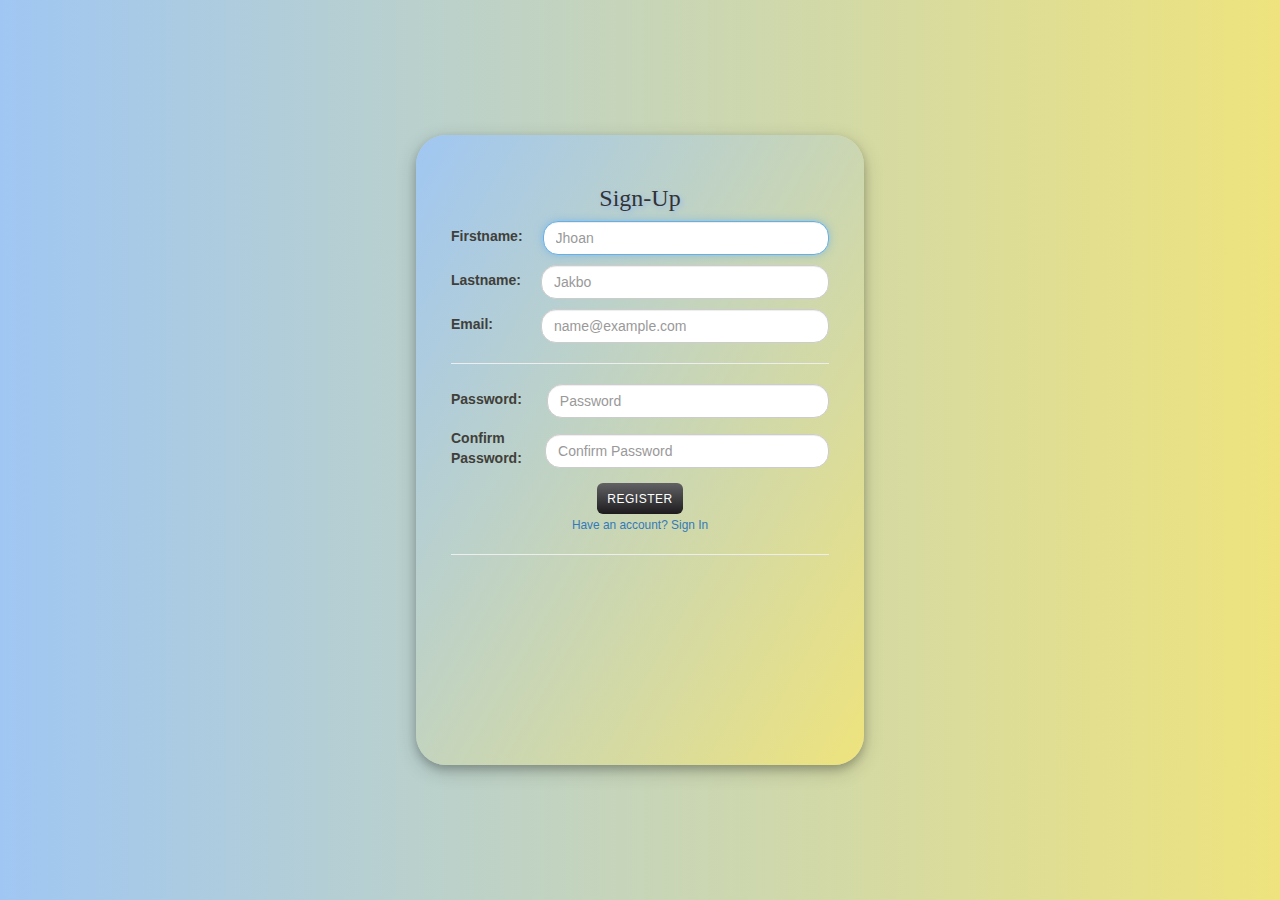
<file: index.html>
<!DOCTYPE html>
<html lang="en">

<head>
  <title>Signup page</title>
  <meta charset="utf-8">
  <meta name="viewport" content="width=device-width, initial-scale=1">
  <link rel="stylesheet" href="https://cdnjs.cloudflare.com/ajax/libs/font-awesome/4.7.0/css/font-awesome.min.css">
  <link rel="stylesheet" href="https://maxcdn.bootstrapcdn.com/bootstrap/3.4.1/css/bootstrap.min.css">
  <link rel="stylesheet" href="./css/style.css">

</head>

<!-- This snippet uses Font Awesome 5 Free as a dependency. You can download it at fontawesome.io! -->

<body>
  <div class="container-fluied">
    <div class="container">
      <div class="row">

        <div class="card-body p-4 p-sm-5">
          <h3 class="card-title text-center mb-5 fw-light fs-5">Sign-Up</h3>
          <form>

            <div class="form-floating mb-3">
              <label class="name" for="floatingInputUsername">Firstname: </label>
              <input type="text" class="form-control" id="floatingInputUsername" placeholder="Jhoan" required
                autofocus>
            </div>

            <div class="form-floating mb-3">
              <label class="name" for="floatingInputUsername">Lastname: </label>
              <input type="text" class="form-control" id="floatingInputUsername" placeholder="Jakbo" required
                autofocus>
            </div>

            <div class="form-floating mb-3">
              <label class="email" for="floatingInputEmail">Email:</label>
              <input type="email" class="form-control" id="floatingInputEmail" placeholder="name@example.com">
            </div>

            <hr>

            <div class="form-floating mb-3">
              <label class="psd" for="floatingPassword">Password:</label>
              <input type="password" class="form-control" id="floatingPassword" placeholder="Password">

            </div>

            <div class="form-floating mb-3">
              <label for="floatingPasswordConfirm">Confirm Password:</label>
              <input type="password" class="form-control" id="floatingPasswordConfirm" placeholder="Confirm Password">
            </div>

            <div class="d-grid mb-2 text-center">
              <button class="btn btn-lg btn-primary btn-login fw-bold text-uppercase" type="submit">Register</button>
            </div>
            <div class="text-center">
              <a class="d-block  mt-2 small" href="/html/signin.html">Have an account? Sign In</a>
            </div>
            <hr class="my-4">



          </form>
        </div>
      </div>
    </div>
  </div>
  </div>
  </div>
</body>


</html>
</file>
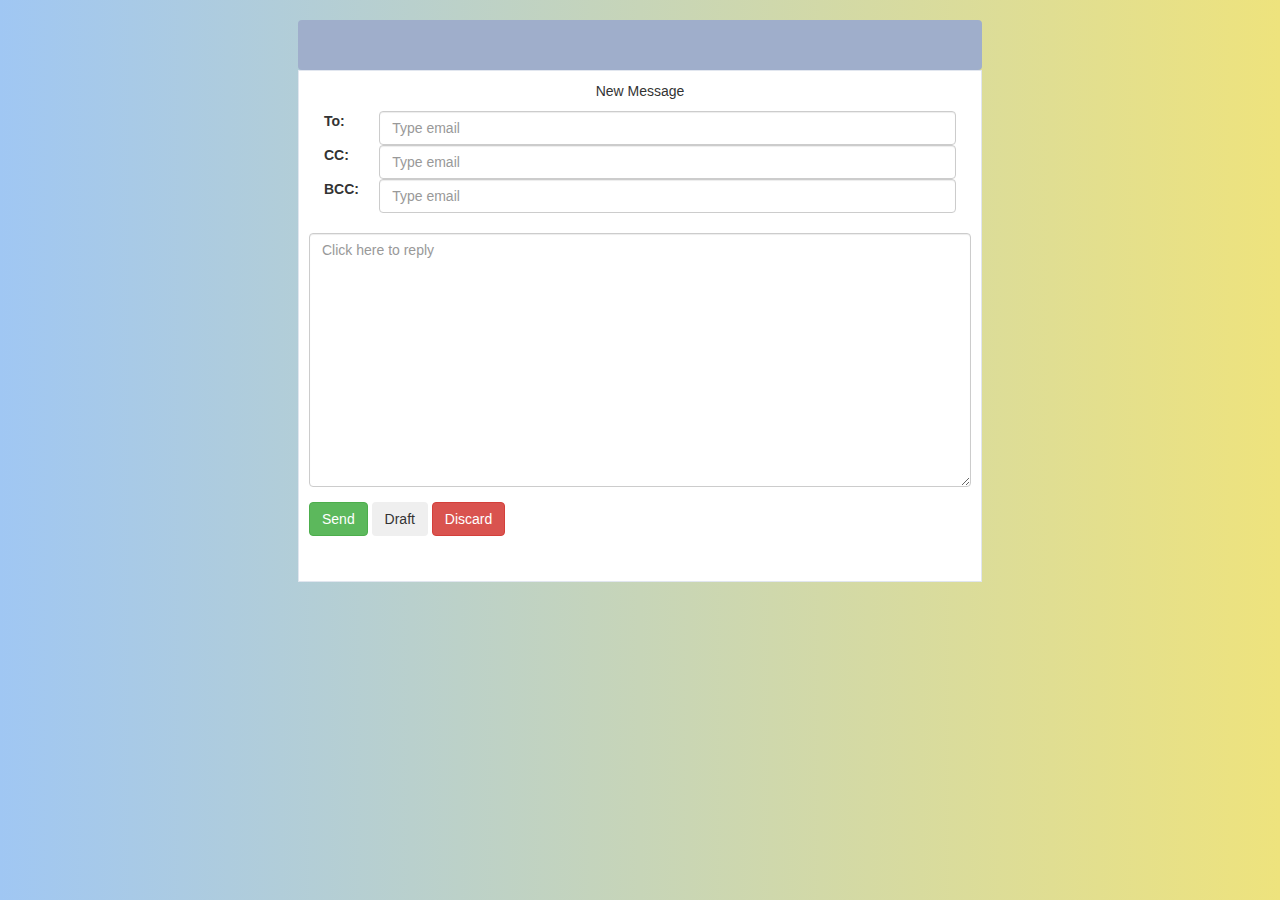
<file: compose.html>
<!DOCTYPE html>
<html lang="en">

<head>
    <title>Signup page</title>
    <meta charset="utf-8">
    <meta name="viewport" content="width=device-width, initial-scale=1">
    <link rel="stylesheet" href="https://cdnjs.cloudflare.com/ajax/libs/font-awesome/4.7.0/css/font-awesome.min.css">
    <link rel="stylesheet" href="https://maxcdn.bootstrapcdn.com/bootstrap/3.4.1/css/bootstrap.min.css">
    <link rel="stylesheet" href="https://pro.fontawesome.com/releases/v5.10.0/css/all.css"
    integrity="sha384-AYmEC3Yw5cVb3ZcuHtOA93w35dYTsvhLPVnYs9eStHfGJvOvKxVfELGroGkvsg+p" crossorigin="anonymous" />
  
    <link rel="stylesheet" href="./css/compose.css">

</head>

<body>

    <div class="container boatdey">
       <div class="row navbar"><a href="/html/gmail.html"><i class="fas fa-times close"></a></i></div>
    <div class="email-app">
        <main>
            <p class="text-center">New Message</p>
            <form>
                <div class="form-row mb-3">
                    <label for="to" class="col-2 col-sm-1 col-form-label">To:</label>
                    <div class="col-10 col-sm-11">
                        <input type="email" class="form-control" id="to" placeholder="Type email">
                    </div>
                </div>
                <div class="form-row mb-3">
                    <label for="cc" class="col-2 col-sm-1 col-form-label">CC:</label>
                    <div class="col-10 col-sm-11">
                        <input type="email" class="form-control" id="cc" placeholder="Type email">
                    </div>
                </div>
                <div class="form-row mb-3">
                    <label for="bcc" class="col-2 col-sm-1 col-form-label">BCC:</label>
                    <div class="col-10 col-sm-11">
                        <input type="email" class="form-control" id="bcc" placeholder="Type email">
                    </div>
                </div>
            </form>
            <div class="row">
                <div class="col-sm-12 textarea ">
                    <div class="form-group ">
                        <textarea class="form-control" id="message" name="body" rows="12" placeholder="Click here to reply"></textarea>
                    </div>
                    <div class="form-group">
                        <button type="submit" class="btn btn-success">Send</button>
                        <button type="submit" class="btn btn-light">Draft</button>
                        <button type="submit" class="btn btn-danger">Discard</button>
                    </div>
                </div>
            </div>
        </main>
    </div>
    </div>
</body>


</html>
</file>
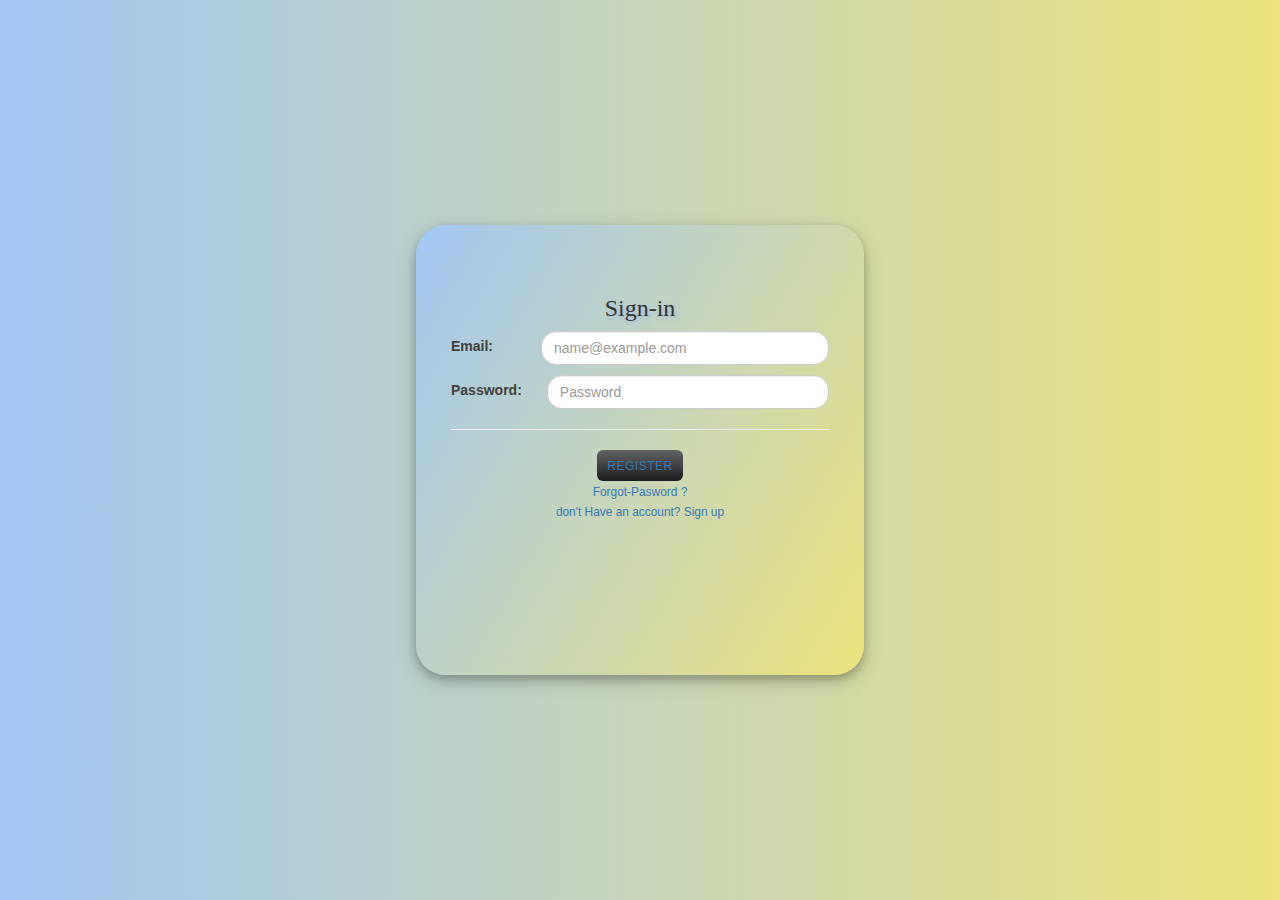
<file: signin.html>
<!DOCTYPE html>
<html lang="en">

<head>
  <title>Signup page</title>
  <meta charset="utf-8">
  <meta name="viewport" content="width=device-width, initial-scale=1">
  <link rel="stylesheet" href="https://cdnjs.cloudflare.com/ajax/libs/font-awesome/4.7.0/css/font-awesome.min.css">
  <link rel="stylesheet" href="https://maxcdn.bootstrapcdn.com/bootstrap/3.4.1/css/bootstrap.min.css">
  <link rel="stylesheet" href="./css/signin.css">

</head>
<body>
  <div class="container-fluied">
    <div class="container">
      <div class="row">

        <div class="card-body p-4 p-sm-5">
          <h3 class="card-title text-center mb-5 fw-light fs-5">Sign-in</h3>
          <form>

        
            <div class="form-floating mb-3">
              <label class="email" for="floatingInputEmail">Email:</label>
              <input type="email" class="form-control" id="floatingInputEmail" placeholder="name@example.com">
            </div>
            <div class="form-floating mb-3">
                <label class="psd" for="floatingPassword">Password:</label>
                <input type="password" class="form-control" id="floatingPassword" placeholder="Password">
  
              </div>
            <hr>

    
            <div class="d-grid mb-2 text-center">
              <button  class="btn btn-lg btn-primary btn-login fw-bold text-uppercase" type="submit"><a href="/html/gmail.html">Register</a></button>
            </div>
            <div class="text-center">   <a class="d-block  mt-2 small" href="#">Forgot-Pasword ?</a></div>
            <div class="text-center">
              <a class="d-block  mt-2 small" href="/html/index.html">don't Have an account? Sign up</a>
            </div>




          </form>
        </div>
      </div>
    </div>
  </div>
  </div>
  </div>

</body>


</html>
</file>
<file: css/style.css>
.container-fluied {
    justify-content: center;
    background: linear-gradient(to right, rgb(160, 199, 243), rgb(238, 227, 125));
    height: 100vh;
    display: flex;
    align-items: center;


}

.container {

    padding:30px 50px;
    background: linear-gradient(120deg, rgb(160, 199, 243), rgb(238, 227, 125));
    height: 70%;
    width: 35%;
    border-radius: 30px;
    box-shadow: 0 4px 8px 0 rgba(0, 0, 0, 0.2), 0 6px 20px 0 rgba(0, 0, 0, 0.19);

}

.card-title {
    text-shadow: 2px 2px 5px rgb(152, 185, 230);
    font-family: 'Gill Sans';
}

.form-floating {
    display: flex;
    flex-direction: row;
    flex-wrap: nowrap;
    align-content: center;
    justify-content: center;
    align-items: center;
    margin-bottom: 10px;
    color: rgb(65, 63, 57);

}

.form-control {
    border-radius: 15px;
}

.email {
    padding-right: 48px;
}

.psd {
    padding-right: 25px;
}

.name {
    padding-right: 20px;
}

.btn-login {
    font-size: 12px;
    letter-spacing: 0.05rem;
    padding: 0.75rem 1rem;
    background-image: linear-gradient(180deg, rgb(98, 98, 100), rgb(29, 27, 29));
    border:transparent;
}

.btn-login:hover {
    font-size: 12px;
    letter-spacing: 0.05rem;
    padding: 0.75rem 1rem;
    background-image: linear-gradient(90deg, rgb(98, 98, 100), rgb(29, 27, 29));
    border:transparent;
}
@media (max-width: 576px){ 
    .container{
        width: 95% !important;
        height: auto;
        border-radius: 15px !important;
    }
    .name{
        padding-right: 5px !important;
    }
    .email{
        padding-right: 33px !important;
    }
    .psd{
        padding-right: 15px !important;
    }


}

@media (min-width: 768px) and (max-width: 1025px) { 
    .container{
        width: 50% !important;
        height: auto;
    }
}
</file>
<file: css/compose.css>
body{
    margin-top:20px;
    background: linear-gradient(to right, rgb(160, 199, 243), rgb(238, 227, 125));

}
.email-app {
    display: flex;
    flex-direction: row;
    background: #fff;
    border: 1px solid #e1e6ef;
    width: 60%;
}

.email-app nav {
    flex: 0 0 200px;
    padding: 1rem;
    border-right: 1px solid #e1e6ef;
}

.email-app nav .btn-block {
    margin-bottom: 15px;
}

.email-app nav .nav {
    flex-direction: column;
}

.email-app nav .nav .nav-item {
    position: relative;
}

.email-app nav .nav .nav-item .nav-link,
.email-app nav .nav .nav-item .navbar .dropdown-toggle,
.navbar .email-app nav .nav .nav-item .dropdown-toggle {
    color: #151b1e;
    border-bottom: 1px solid #e1e6ef;
}

.email-app nav .nav .nav-item .nav-link i,
.email-app nav .nav .nav-item .navbar .dropdown-toggle i,
.navbar .email-app nav .nav .nav-item .dropdown-toggle i {
    width: 20px;
    margin: 0 10px 0 0;
    font-size: 14px;
    text-align: center;
}

.email-app nav .nav .nav-item .nav-link .badge,
.email-app nav .nav .nav-item .navbar .dropdown-toggle .badge,
.navbar .email-app nav .nav .nav-item .dropdown-toggle .badge {
    float: right;
    margin-top: 4px;
    margin-left: 10px;
}

.email-app main {
    min-width: 0;
    flex: 1;
    padding: 1rem;
}

.email-app .inbox .toolbar {
    padding-bottom: 1rem;
    border-bottom: 1px solid #e1e6ef;
}

.email-app .inbox .messages {
    padding: 0;
    list-style: none;
}

.email-app .inbox .message {
    position: relative;
    padding: 1rem 1rem 1rem 2rem;
    cursor: pointer;
    border-bottom: 1px solid #e1e6ef;
}

.email-app .inbox .message:hover {
    background: #f9f9fa;
}

.email-app .inbox .message .actions {
    position: absolute;
    left: 0;
    display: flex;
    flex-direction: column;
}

.email-app .inbox .message .actions .action {
    width: 2rem;
    margin-bottom: 0.5rem;
    color: #c0cadd;
    text-align: center;
}

.email-app .inbox .message a {
    color: #000;
}

.email-app .inbox .message a:hover {
    text-decoration: none;
}

.email-app .inbox .message.unread .header,
.email-app .inbox .message.unread .title {
    font-weight: bold;
}

.email-app .inbox .message .header {
    display: flex;
    flex-direction: row;
    margin-bottom: 0.5rem;
}

.email-app .inbox .message .header .date {
    margin-left: auto;
}

.email-app .inbox .message .title {
    margin-bottom: 0.5rem;
    overflow: hidden;
    text-overflow: ellipsis;
    white-space: nowrap;
}

.email-app .inbox .message .description {
    font-size: 12px;
}

.email-app .message .toolbar {
    padding-bottom: 1rem;
    border-bottom: 1px solid #e1e6ef;
}

.email-app .message .details .title {
    padding: 1rem 0;
    font-weight: bold;
}

.email-app .message .details .header {
    display: flex;
    padding: 1rem 0;
    margin: 1rem 0;
    border-top: 1px solid #e1e6ef;
    border-bottom: 1px solid #e1e6ef;
}

.email-app .message .details .header .avatar {
    width: 40px;
    height: 40px;
    margin-right: 1rem;
}

.email-app .message .details .header .from {
    font-size: 12px;
    color: #9faecb;
    align-self: center;
}

.email-app .message .details .header .from span {
    display: block;
    font-weight: bold;
}

.email-app .message .details .header .date {
    margin-left: auto;
}

.email-app .message .details .attachments {
    padding: 1rem 0;
    margin-bottom: 1rem;
    border-top: 3px solid #f9f9fa;
    border-bottom: 3px solid #f9f9fa;
}

.email-app .message .details .attachments .attachment {
    display: flex;
    margin: 0.5rem 0;
    font-size: 12px;
    align-self: center;
}

.email-app .message .details .attachments .attachment .badge {
    margin: 0 0.5rem;
    line-height: inherit;
}

.email-app .message .details .attachments .attachment .menu {
    margin-left: auto;
}

.email-app .message .details .attachments .attachment .menu a {
    padding: 0 0.5rem;
    font-size: 14px;
    color: #e1e6ef;
}
.textarea{
    margin: 20px 20px 20px 0px;
}
.boatdey{
    display: flex;
    flex-direction: column;
    flex-wrap: nowrap;
    align-content: center;
    justify-content: center;
    align-items: center;
}
.navbar{
    height: 50px;
    width: 60%;
    background-color: #9faecb;
    margin-bottom: 0px;
}
.close{
    text-align: right;
    padding-top: 10px;
    padding-right: 10px;
    font-size: 25px;
    color: black;
  
}


@media (max-width: 767px) {
    .email-app {
        flex-direction: column;
        width: 100%;
    }
    .email-app nav {
        flex: 0 0 100%;
    }
    .navbar{
        width: 100%;
    }
}

@media (max-width: 575px) {
    .email-app .message .header {
        flex-flow: row wrap;
    }
    .email-app .message .header .date {
        flex: 0 0 100%;
    }
}
</file>
<file: css/signin.css>
.container-fluied {
    justify-content: center;
    background: linear-gradient(to right, rgb(160, 199, 243), rgb(238, 227, 125));
    height: 100vh;
    display: flex;
    align-items: center;


}

.container {

    padding:50px 50px;
    background: linear-gradient(120deg, rgb(160, 199, 243), rgb(238, 227, 125));
    height: 50%;
    width: 35%;
    border-radius: 30px;
    box-shadow: 0 4px 8px 0 rgba(0, 0, 0, 0.2), 0 6px 20px 0 rgba(0, 0, 0, 0.19);
    align-items: center;

}

.card-title {
    text-shadow: 2px 2px 5px rgb(152, 185, 230);
    font-family: 'Gill Sans';
}

.form-floating {
    display: flex;
    flex-direction: row;
    flex-wrap: nowrap;
    align-content: center;
    justify-content: center;
    align-items: center;
    margin-bottom: 10px;
    color: rgb(65, 63, 57);

}

.form-control {
    border-radius: 15px;
}

.email {
    padding-right: 48px;
}

.psd {
    padding-right: 25px;
}

.name {
    padding-right: 20px;
}

.btn-login {
    font-size: 12px;
    letter-spacing: 0.05rem;
    padding: 0.75rem 1rem;
    background-image: linear-gradient(180deg, rgb(98, 98, 100), rgb(29, 27, 29));
    border:transparent;
}

.btn-login:hover {
    font-size: 12px;
    letter-spacing: 0.05rem;
    padding: 0.75rem 1rem;
    background-image: linear-gradient(90deg, rgb(98, 98, 100), rgb(29, 27, 29));
    border:transparent;
}
@media (max-width: 576px){ 
    .container{
        width: 95% !important;
        height: auto;
        border-radius: 15px !important;
    }
    .name{
        padding-right: 5px !important;
    }
    .email{
        padding-right: 33px !important;
    }
    .psd{
        padding-right: 5px !important;
    }


}

@media (min-width: 768px) and (max-width: 1025px) { 
    .container{
        width: 50% !important;
        height: auto;
    }
}
</file>
